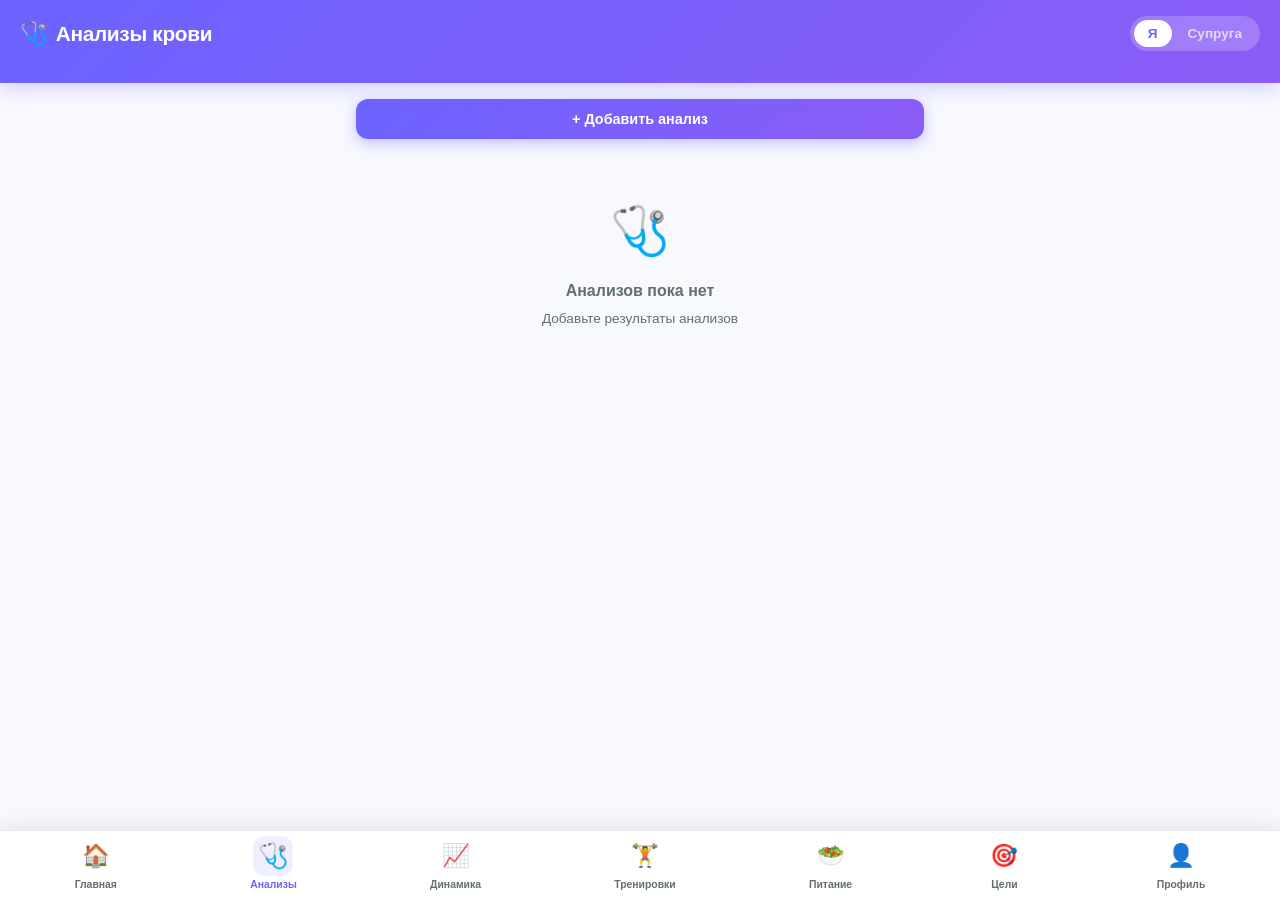
<file: analyses.html>
<!DOCTYPE html>
<html lang="ru">
<head>
  <meta charset="UTF-8">
  <meta name="viewport" content="width=device-width, initial-scale=1.0">
  <title>Анализы — Здоровье семьи</title>
  <meta name="theme-color" content="#6C63FF">
  <link rel="manifest" href="manifest.json">
  <link rel="stylesheet" href="css/style.css">
</head>
<body>

<header class="app-header">
  <div class="header-top">
    <div class="app-title"><span>🩺</span> Анализы крови</div>
    <div class="profile-switcher">
      <button class="profile-btn" data-profile="profile1">Я</button>
      <button class="profile-btn" data-profile="profile2">Супруга</button>
    </div>
  </div>
</header>

<main class="main-content">

  <button class="btn btn-primary btn-block mb-16" id="addAnalysisBtn">+ Добавить анализ</button>

  <!-- HISTORY -->
  <div id="analysesList"></div>

</main>

<!-- ADD/EDIT MODAL -->
<div class="modal-overlay" id="analysisModal">
  <div class="modal">
    <div class="modal-title">
      <span id="modalTitle">Новый анализ</span>
      <button class="modal-close" id="closeAnalysisModal">✕</button>
    </div>
    <form id="analysisForm">
      <input type="hidden" id="editId">
      <div class="form-group">
        <label class="form-label">Дата</label>
        <input type="date" class="form-control" id="analysisDate" required>
      </div>
      <div class="form-group">
        <label class="form-label">Тип анализа</label>
        <select class="form-control" id="analysisType">
          <option value="Общий анализ крови">Общий анализ крови</option>
          <option value="Биохимия">Биохимия</option>
          <option value="Микроэлементы и витамины">Микроэлементы и витамины</option>
          <option value="Гормоны">Гормоны</option>
          <option value="Давление">Давление</option>
          <option value="Полный">Полный (все показатели)</option>
        </select>
      </div>

      <!-- Dynamic fields by group -->
      <div id="analysisFields"></div>

      <div class="form-group">
        <label class="form-label">Прикрепить файл / фото</label>
        <input type="file" class="form-control" id="analysisFile" accept="image/*,.pdf">
        <div id="filePreview" style="margin-top:8px;font-size:0.8rem;color:var(--text-secondary)"></div>
      </div>
      <div class="form-group">
        <label class="form-label">Заметки</label>
        <textarea class="form-control" id="analysisNotes" rows="2" placeholder="Комментарии к анализу..."></textarea>
      </div>

      <div style="display:flex;gap:10px;margin-top:8px">
        <button type="submit" class="btn btn-primary" style="flex:1">💾 Сохранить</button>
        <button type="button" class="btn btn-outline" id="exportBtn">📥 Экспорт</button>
      </div>
    </form>
  </div>
</div>

<!-- BOTTOM NAV -->
<nav class="bottom-nav">
  <a href="index.html" class="nav-item" data-page="dashboard"><div class="nav-icon">🏠</div><span>Главная</span></a>
  <a href="analyses.html" class="nav-item active" data-page="analyses"><div class="nav-icon">🩺</div><span>Анализы</span></a>
  <a href="dynamics.html" class="nav-item" data-page="dynamics"><div class="nav-icon">📈</div><span>Динамика</span></a>
  <a href="workouts.html" class="nav-item" data-page="workouts"><div class="nav-icon">🏋️</div><span>Тренировки</span></a>
  <a href="nutrition.html" class="nav-item" data-page="nutrition"><div class="nav-icon">🥗</div><span>Питание</span></a>
  <a href="goals.html" class="nav-item" data-page="goals"><div class="nav-icon">🎯</div><span>Цели</span></a>
  <a href="profiles.html" class="nav-item" data-page="profiles"><div class="nav-icon">👤</div><span>Профиль</span></a>
</nav>

<script src="js/storage.js"></script>
<script src="js/norms.js"></script>
<script src="js/rules.js"></script>
<script src="js/utils.js"></script>
<script>
let fileDataURL = null;

function getGroupKeys(type) {
  if (type === 'Полный') return Object.keys(Norms);
  return AnalysisGroups[type] || [];
}

function renderFields(type, currentValues = {}) {
  const keys = getGroupKeys(type);
  const container = document.getElementById('analysisFields');
  container.innerHTML = '';
  if (keys.length === 0) return;
  keys.forEach(key => {
    const norm = Norms[key];
    if (!norm) return;
    const div = document.createElement('div');
    div.className = 'form-group';
    div.innerHTML = `
      <label class="form-label">${norm.label} <span style="color:var(--text-secondary);font-weight:400">(${norm.unit})</span></label>
      <input type="number" class="form-control" id="field_${key}" name="${key}"
        placeholder="${norm.label}" step="0.01" value="${currentValues[key] || ''}">
    `;
    container.appendChild(div);
  });
}

document.getElementById('analysisType').addEventListener('change', function() {
  renderFields(this.value);
});

// File input
document.getElementById('analysisFile').addEventListener('change', function() {
  const file = this.files[0];
  if (!file) return;
  const reader = new FileReader();
  reader.onload = e => {
    fileDataURL = e.target.result;
    document.getElementById('filePreview').textContent = `✓ ${file.name}`;
  };
  reader.readAsDataURL(file);
});

function openModal(analysis = null) {
  fileDataURL = null;
  document.getElementById('filePreview').textContent = '';
  document.getElementById('analysisFile').value = '';
  if (analysis) {
    document.getElementById('modalTitle').textContent = 'Редактировать анализ';
    document.getElementById('editId').value = analysis.id;
    document.getElementById('analysisDate').value = analysis.date;
    document.getElementById('analysisType').value = analysis.type;
    document.getElementById('analysisNotes').value = analysis.notes || '';
    renderFields(analysis.type, analysis.values || {});
    if (analysis.fileRef) document.getElementById('filePreview').textContent = `✓ Файл прикреплён`;
  } else {
    document.getElementById('modalTitle').textContent = 'Новый анализ';
    document.getElementById('editId').value = '';
    document.getElementById('analysisDate').value = todayISO();
    document.getElementById('analysisType').value = 'Общий анализ крови';
    document.getElementById('analysisNotes').value = '';
    renderFields('Общий анализ крови');
  }
  document.getElementById('analysisModal').classList.add('open');
}

document.getElementById('addAnalysisBtn').addEventListener('click', () => openModal());
document.getElementById('closeAnalysisModal').addEventListener('click', () => document.getElementById('analysisModal').classList.remove('open'));
document.getElementById('analysisModal').addEventListener('click', e => { if (e.target === e.currentTarget) e.currentTarget.classList.remove('open'); });

document.getElementById('analysisForm').addEventListener('submit', function(e) {
  e.preventDefault();
  const profileId = Storage.getActiveProfile();
  const type = document.getElementById('analysisType').value;
  const keys = getGroupKeys(type);
  const values = {};
  keys.forEach(k => {
    const el = document.getElementById(`field_${k}`);
    if (el && el.value !== '') values[k] = el.value;
  });
  const analysis = {
    id: document.getElementById('editId').value || Date.now().toString(),
    date: document.getElementById('analysisDate').value,
    type,
    values,
    notes: document.getElementById('analysisNotes').value,
    fileRef: fileDataURL || (document.getElementById('editId').value ? null : null)
  };
  Storage.saveAnalysis(profileId, analysis);
  document.getElementById('analysisModal').classList.remove('open');
  showToast('Анализ сохранён!');
  renderAnalysesList();
});

document.getElementById('exportBtn').addEventListener('click', () => {
  const profileId = Storage.getActiveProfile();
  const data = Storage.getAnalyses(profileId);
  const blob = new Blob([JSON.stringify(data, null, 2)], { type: 'application/json' });
  const url = URL.createObjectURL(blob);
  const a = document.createElement('a'); a.href = url; a.download = 'analyses.json'; a.click();
});

function renderAnalysesList() {
  const profileId = Storage.getActiveProfile();
  const profile = Storage.getProfile(profileId);
  const analyses = Storage.getAnalyses(profileId);
  const container = document.getElementById('analysesList');

  if (analyses.length === 0) {
    container.innerHTML = `<div class="empty-state"><div class="empty-state-icon">🩺</div><div class="empty-state-text">Анализов пока нет</div><div class="empty-state-sub">Добавьте результаты анализов</div></div>`;
    return;
  }

  container.innerHTML = analyses.map(a => {
    const keys = Object.keys(a.values || {});
    const statusRows = keys.slice(0, 6).map(k => {
      const val = a.values[k];
      if (!val) return '';
      const norm = checkNorm(k, +val, profile.gender);
      if (!norm) return '';
      const cls = norm.status === 'normal' ? 'val-normal' : norm.status === 'low' ? 'val-low' : 'val-high';
      const icon = norm.status === 'normal' ? '✓' : norm.status === 'low' ? '↓' : '↑';
      return `<tr>
        <td>${Norms[k].label}</td>
        <td class="${cls}">${val} ${Norms[k].unit} ${icon}</td>
        <td style="color:var(--text-secondary);font-size:0.78rem">${Norms[k][profile.gender === 'female' ? 'female' : 'male'].join(' – ')}</td>
      </tr>`;
    }).filter(Boolean).join('');

    const abnormal = keys.filter(k => {
      const v = a.values[k]; if (!v) return false;
      return checkNorm(k, +v, profile.gender)?.status !== 'normal';
    }).length;

    return `<div class="card">
      <div class="card-header">
        <div>
          <div class="card-title">${a.type}</div>
          <div style="font-size:0.82rem;color:var(--text-secondary)">${formatDate(a.date)}</div>
        </div>
        <div style="display:flex;gap:8px;align-items:center">
          ${abnormal > 0 ? `<span class="badge badge-danger">${abnormal} откл.</span>` : '<span class="badge badge-success">В норме</span>'}
          <button class="btn btn-outline btn-sm" onclick="openModal(${JSON.stringify(a).replace(/"/g, '&quot;')})">✏️</button>
          <button class="btn btn-sm" style="background:#FFF0F0;color:var(--danger)" onclick="deleteAnalysis('${a.id}')">🗑️</button>
        </div>
      </div>
      ${statusRows ? `<div style="overflow-x:auto"><table class="data-table"><thead><tr><th>Показатель</th><th>Значение</th><th>Норма</th></tr></thead><tbody>${statusRows}</tbody></table></div>` : ''}
      ${keys.length > 6 ? `<div style="font-size:0.8rem;color:var(--text-secondary);margin-top:8px">...и ещё ${keys.length - 6} показателей</div>` : ''}
      ${a.notes ? `<div style="margin-top:10px;font-size:0.85rem;color:var(--text-secondary);border-top:1px solid var(--border);padding-top:10px">📝 ${a.notes}</div>` : ''}
      ${a.fileRef ? `<div style="margin-top:8px"><a href="${a.fileRef}" target="_blank" class="btn btn-outline btn-sm">📎 Открыть файл</a></div>` : ''}
    </div>`;
  }).join('');
}

function deleteAnalysis(id) {
  if (!confirm('Удалить этот анализ?')) return;
  Storage.deleteAnalysis(Storage.getActiveProfile(), id);
  showToast('Удалено', 'error');
  renderAnalysesList();
}

setupProfileSwitcher(renderAnalysesList);
renderAnalysesList();
</script>
</body>
</html>
</file>
<file: css/style.css>
/* ===== RESET & BASE ===== */
*, *::before, *::after { box-sizing: border-box; margin: 0; padding: 0; }

:root {
  --primary: #6C63FF;
  --primary-dark: #5A52D5;
  --accent: #FF6584;
  --success: #43D39E;
  --warning: #FFB830;
  --danger: #FF4757;
  --bg: #F8F9FF;
  --card: #FFFFFF;
  --text: #2D3436;
  --text-secondary: #636E72;
  --border: #E8EAF6;
  --nav-height: 70px;
  --radius: 16px;
  --shadow: 0 4px 20px rgba(108,99,255,0.12);
  --shadow-sm: 0 2px 8px rgba(0,0,0,0.08);
}

html { font-size: 16px; }

body {
  font-family: -apple-system, BlinkMacSystemFont, 'Segoe UI', Roboto, sans-serif;
  background: var(--bg);
  color: var(--text);
  min-height: 100vh;
  padding-bottom: calc(var(--nav-height) + 20px);
  line-height: 1.5;
}

/* ===== HEADER ===== */
.app-header {
  background: linear-gradient(135deg, var(--primary) 0%, #8B5CF6 100%);
  color: white;
  padding: 16px 20px 20px;
  position: sticky;
  top: 0;
  z-index: 100;
  box-shadow: 0 4px 20px rgba(108,99,255,0.3);
}

.header-top {
  display: flex;
  align-items: center;
  justify-content: space-between;
  margin-bottom: 12px;
}

.app-title {
  font-size: 1.3rem;
  font-weight: 700;
  letter-spacing: -0.3px;
  display: flex;
  align-items: center;
  gap: 8px;
}

.app-title span { font-size: 1.4rem; }

.profile-switcher {
  display: flex;
  background: rgba(255,255,255,0.2);
  border-radius: 25px;
  padding: 4px;
  gap: 2px;
}

.profile-btn {
  background: transparent;
  border: none;
  color: rgba(255,255,255,0.7);
  padding: 6px 14px;
  border-radius: 20px;
  font-size: 0.85rem;
  font-weight: 600;
  cursor: pointer;
  transition: all 0.2s;
}

.profile-btn.active {
  background: white;
  color: var(--primary);
}

/* ===== BOTTOM NAV ===== */
.bottom-nav {
  position: fixed;
  bottom: 0;
  left: 0;
  right: 0;
  height: var(--nav-height);
  background: white;
  border-top: 1px solid var(--border);
  display: flex;
  align-items: center;
  justify-content: space-around;
  padding: 0 8px;
  z-index: 200;
  box-shadow: 0 -4px 20px rgba(0,0,0,0.08);
}

.nav-item {
  display: flex;
  flex-direction: column;
  align-items: center;
  gap: 3px;
  text-decoration: none;
  color: var(--text-secondary);
  font-size: 0.65rem;
  font-weight: 600;
  padding: 8px 6px;
  border-radius: 12px;
  transition: all 0.2s;
  min-width: 50px;
}

.nav-item:hover, .nav-item.active {
  color: var(--primary);
}

.nav-item.active .nav-icon {
  background: rgba(108,99,255,0.1);
  transform: scale(1.1);
}

.nav-icon {
  font-size: 1.4rem;
  width: 36px;
  height: 36px;
  display: flex;
  align-items: center;
  justify-content: center;
  border-radius: 10px;
  transition: all 0.2s;
}

/* ===== MAIN CONTENT ===== */
.main-content {
  padding: 16px 16px 0;
  max-width: 600px;
  margin: 0 auto;
}

/* ===== CARDS ===== */
.card {
  background: var(--card);
  border-radius: var(--radius);
  padding: 20px;
  margin-bottom: 16px;
  box-shadow: var(--shadow-sm);
  border: 1px solid rgba(108,99,255,0.08);
  animation: fadeInUp 0.3s ease;
}

.card-header {
  display: flex;
  align-items: center;
  justify-content: space-between;
  margin-bottom: 16px;
}

.card-title {
  font-size: 1rem;
  font-weight: 700;
  color: var(--text);
  display: flex;
  align-items: center;
  gap: 8px;
}

/* ===== HEALTH INDEX ===== */
.health-index-card {
  background: linear-gradient(135deg, #667eea 0%, #764ba2 100%);
  color: white;
  text-align: center;
  padding: 28px 20px;
}

.health-index-value {
  font-size: 4rem;
  font-weight: 800;
  line-height: 1;
  margin: 8px 0;
  text-shadow: 0 2px 10px rgba(0,0,0,0.2);
}

.health-index-label {
  font-size: 0.9rem;
  opacity: 0.85;
  font-weight: 500;
}

.health-index-status {
  display: inline-block;
  background: rgba(255,255,255,0.2);
  padding: 4px 14px;
  border-radius: 20px;
  font-size: 0.85rem;
  font-weight: 700;
  margin-top: 8px;
}

/* ===== ENERGY SLIDER ===== */
.energy-section { margin: 12px 0 0; }
.energy-label {
  display: flex;
  justify-content: space-between;
  font-size: 0.85rem;
  color: rgba(255,255,255,0.8);
  margin-bottom: 8px;
}
.energy-slider {
  width: 100%;
  -webkit-appearance: none;
  height: 8px;
  border-radius: 4px;
  background: rgba(255,255,255,0.3);
  outline: none;
}
.energy-slider::-webkit-slider-thumb {
  -webkit-appearance: none;
  width: 24px;
  height: 24px;
  border-radius: 50%;
  background: white;
  cursor: pointer;
  box-shadow: 0 2px 8px rgba(0,0,0,0.2);
}

/* ===== QUICK STATUS ===== */
.quick-status-grid {
  display: grid;
  grid-template-columns: repeat(3, 1fr);
  gap: 10px;
  margin-bottom: 16px;
}

.status-item {
  background: white;
  border-radius: 14px;
  padding: 14px 10px;
  text-align: center;
  box-shadow: var(--shadow-sm);
  border: 1px solid var(--border);
}

.status-icon { font-size: 1.6rem; margin-bottom: 6px; }
.status-value {
  font-size: 1.1rem;
  font-weight: 800;
  color: var(--primary);
  line-height: 1;
}
.status-label {
  font-size: 0.7rem;
  color: var(--text-secondary);
  margin-top: 3px;
}

/* ===== BUTTONS ===== */
.btn {
  display: inline-flex;
  align-items: center;
  justify-content: center;
  gap: 8px;
  padding: 12px 20px;
  border-radius: 12px;
  border: none;
  font-size: 0.9rem;
  font-weight: 700;
  cursor: pointer;
  transition: all 0.2s;
  text-decoration: none;
}

.btn:active { transform: scale(0.97); }

.btn-primary {
  background: linear-gradient(135deg, var(--primary), #8B5CF6);
  color: white;
  box-shadow: 0 4px 15px rgba(108,99,255,0.4);
}

.btn-primary:hover { box-shadow: 0 6px 20px rgba(108,99,255,0.5); }

.btn-accent {
  background: linear-gradient(135deg, var(--accent), #FF8FA3);
  color: white;
  box-shadow: 0 4px 15px rgba(255,101,132,0.3);
}

.btn-success {
  background: linear-gradient(135deg, var(--success), #2ECC71);
  color: white;
  box-shadow: 0 4px 15px rgba(67,211,158,0.3);
}

.btn-outline {
  background: transparent;
  border: 2px solid var(--primary);
  color: var(--primary);
}

.btn-danger {
  background: linear-gradient(135deg, var(--danger), #FF6B81);
  color: white;
}

.btn-sm { padding: 8px 14px; font-size: 0.8rem; border-radius: 8px; }
.btn-block { width: 100%; }

/* ===== FORMS ===== */
.form-group { margin-bottom: 16px; }

.form-label {
  display: block;
  font-size: 0.85rem;
  font-weight: 600;
  color: var(--text);
  margin-bottom: 6px;
}

.form-control {
  width: 100%;
  padding: 12px 14px;
  border: 2px solid var(--border);
  border-radius: 10px;
  font-size: 0.9rem;
  color: var(--text);
  background: white;
  transition: border-color 0.2s;
  outline: none;
  font-family: inherit;
}

.form-control:focus { border-color: var(--primary); }

.form-control select, select.form-control {
  appearance: none;
  background-image: url("data:image/svg+xml,%3Csvg xmlns='http://www.w3.org/2000/svg' width='12' height='12' viewBox='0 0 24 24'%3E%3Cpath fill='%236C63FF' d='M7 10l5 5 5-5z'/%3E%3C/svg%3E");
  background-repeat: no-repeat;
  background-position: right 12px center;
  padding-right: 36px;
}

.form-row {
  display: grid;
  grid-template-columns: 1fr 1fr;
  gap: 12px;
}

/* ===== ALERTS ===== */
.alert {
  padding: 14px 16px;
  border-radius: 12px;
  margin-bottom: 12px;
  font-size: 0.9rem;
  display: flex;
  align-items: flex-start;
  gap: 10px;
  font-weight: 500;
}

.alert-danger {
  background: #FFF0F0;
  border: 1px solid #FFD0D0;
  color: #C0392B;
}

.alert-warning {
  background: #FFFBF0;
  border: 1px solid #FFE9A0;
  color: #B8860B;
}

.alert-success {
  background: #F0FFF8;
  border: 1px solid #A8EDD0;
  color: #1A7F55;
}

.alert-info {
  background: #F0F0FF;
  border: 1px solid #C0C0FF;
  color: #4040C0;
}

/* ===== PROGRESS BARS ===== */
.progress-bar-wrap {
  background: var(--border);
  border-radius: 6px;
  height: 10px;
  overflow: hidden;
  margin: 6px 0;
}

.progress-bar {
  height: 100%;
  border-radius: 6px;
  transition: width 0.5s ease;
}

.progress-bar.good { background: linear-gradient(90deg, var(--success), #2ECC71); }
.progress-bar.warning { background: linear-gradient(90deg, var(--warning), #F39C12); }
.progress-bar.danger { background: linear-gradient(90deg, var(--danger), #E74C3C); }
.progress-bar.primary { background: linear-gradient(90deg, var(--primary), #8B5CF6); }

/* ===== BADGES ===== */
.badge {
  display: inline-block;
  padding: 3px 10px;
  border-radius: 20px;
  font-size: 0.75rem;
  font-weight: 700;
}
.badge-success { background: #E8FFF4; color: #1A7F55; }
.badge-danger { background: #FFF0F0; color: #C0392B; }
.badge-warning { background: #FFFBE6; color: #B8860B; }
.badge-primary { background: #EEEEFF; color: var(--primary); }

/* ===== RECOMMENDATION CARDS ===== */
.rec-card {
  background: white;
  border-radius: 14px;
  padding: 16px;
  margin-bottom: 12px;
  border-left: 4px solid var(--primary);
  box-shadow: var(--shadow-sm);
}

.rec-card.danger { border-left-color: var(--danger); }
.rec-card.warning { border-left-color: var(--warning); }
.rec-card.success { border-left-color: var(--success); }

.rec-title {
  font-weight: 700;
  font-size: 0.95rem;
  margin-bottom: 8px;
  display: flex;
  align-items: center;
  gap: 6px;
}

.rec-details { font-size: 0.85rem; color: var(--text-secondary); }
.rec-details ul { padding-left: 16px; margin-top: 4px; }
.rec-details li { margin-bottom: 3px; }

.rec-checkbox {
  display: flex;
  align-items: center;
  gap: 8px;
  margin-top: 10px;
  padding-top: 10px;
  border-top: 1px solid var(--border);
  font-size: 0.85rem;
  color: var(--text-secondary);
  cursor: pointer;
}

.rec-checkbox input { width: 18px; height: 18px; accent-color: var(--primary); }

/* ===== TABLE ===== */
.data-table {
  width: 100%;
  border-collapse: collapse;
  font-size: 0.85rem;
}

.data-table th {
  background: var(--bg);
  padding: 10px 12px;
  text-align: left;
  font-weight: 700;
  color: var(--text-secondary);
  font-size: 0.75rem;
  text-transform: uppercase;
  letter-spacing: 0.5px;
}

.data-table td {
  padding: 12px;
  border-bottom: 1px solid var(--border);
  vertical-align: middle;
}

.data-table tr:last-child td { border-bottom: none; }
.data-table tr:hover td { background: var(--bg); }

.val-normal { color: var(--success); font-weight: 700; }
.val-low { color: var(--danger); font-weight: 700; }
.val-high { color: var(--accent); font-weight: 700; }

/* ===== TABS ===== */
.tabs {
  display: flex;
  background: var(--border);
  border-radius: 12px;
  padding: 4px;
  margin-bottom: 16px;
  gap: 2px;
}

.tab-btn {
  flex: 1;
  padding: 8px;
  border: none;
  background: transparent;
  border-radius: 9px;
  font-size: 0.8rem;
  font-weight: 600;
  color: var(--text-secondary);
  cursor: pointer;
  transition: all 0.2s;
}

.tab-btn.active {
  background: white;
  color: var(--primary);
  box-shadow: var(--shadow-sm);
}

/* ===== CHART CONTAINER ===== */
.chart-container {
  position: relative;
  height: 220px;
  width: 100%;
}

/* ===== CALENDAR DOTS ===== */
.mini-calendar {
  display: grid;
  grid-template-columns: repeat(7, 1fr);
  gap: 4px;
  text-align: center;
}

.cal-day {
  aspect-ratio: 1;
  display: flex;
  align-items: center;
  justify-content: center;
  border-radius: 50%;
  font-size: 0.75rem;
  font-weight: 600;
  cursor: default;
}

.cal-day.has-workout { background: var(--primary); color: white; }
.cal-day.today { border: 2px solid var(--primary); color: var(--primary); }
.cal-day.empty { color: var(--text-secondary); }

.cal-header {
  font-size: 0.7rem;
  color: var(--text-secondary);
  font-weight: 700;
  text-transform: uppercase;
  letter-spacing: 0.5px;
}

/* ===== GOALS ===== */
.goal-card {
  background: white;
  border-radius: 14px;
  padding: 16px;
  margin-bottom: 12px;
  box-shadow: var(--shadow-sm);
  border: 1px solid var(--border);
}

.goal-header {
  display: flex;
  justify-content: space-between;
  align-items: flex-start;
  margin-bottom: 10px;
}

.goal-title { font-weight: 700; font-size: 0.95rem; }
.goal-percent {
  font-size: 1.3rem;
  font-weight: 800;
  color: var(--primary);
}

/* ===== NUTRITION ===== */
.nutrient-row {
  display: flex;
  align-items: center;
  gap: 10px;
  margin-bottom: 10px;
}

.nutrient-name {
  min-width: 110px;
  font-size: 0.82rem;
  font-weight: 600;
  color: var(--text);
}

.nutrient-bar-wrap {
  flex: 1;
  background: var(--border);
  border-radius: 5px;
  height: 8px;
  overflow: hidden;
}

.nutrient-bar {
  height: 100%;
  border-radius: 5px;
  transition: width 0.4s ease;
}

.nutrient-value {
  font-size: 0.75rem;
  color: var(--text-secondary);
  min-width: 55px;
  text-align: right;
}

/* ===== PROFILE CARDS ===== */
.profile-avatar {
  width: 70px;
  height: 70px;
  border-radius: 50%;
  display: flex;
  align-items: center;
  justify-content: center;
  font-size: 1.8rem;
  font-weight: 800;
  color: white;
  margin: 0 auto 12px;
}

.profile-avatar.male { background: linear-gradient(135deg, #6C63FF, #8B5CF6); }
.profile-avatar.female { background: linear-gradient(135deg, #FF6584, #FF8FA3); }

/* ===== BADGES ACHIEVEMENTS ===== */
.badge-achievement {
  display: flex;
  flex-direction: column;
  align-items: center;
  gap: 4px;
  padding: 12px 8px;
  background: var(--bg);
  border-radius: 12px;
  text-align: center;
}

.badge-icon { font-size: 1.8rem; }
.badge-name { font-size: 0.7rem; font-weight: 700; color: var(--text-secondary); }

.badges-grid {
  display: grid;
  grid-template-columns: repeat(4, 1fr);
  gap: 8px;
  margin-top: 8px;
}

/* ===== EMPTY STATE ===== */
.empty-state {
  text-align: center;
  padding: 40px 20px;
  color: var(--text-secondary);
}

.empty-state-icon { font-size: 3rem; margin-bottom: 12px; }
.empty-state-text { font-size: 1rem; font-weight: 600; }
.empty-state-sub { font-size: 0.85rem; margin-top: 6px; }

/* ===== MODAL ===== */
.modal-overlay {
  display: none;
  position: fixed;
  inset: 0;
  background: rgba(0,0,0,0.5);
  z-index: 300;
  align-items: flex-end;
  justify-content: center;
}

.modal-overlay.open { display: flex; }

.modal {
  background: white;
  border-radius: 24px 24px 0 0;
  padding: 24px 20px;
  width: 100%;
  max-width: 600px;
  max-height: 90vh;
  overflow-y: auto;
  animation: slideUp 0.3s ease;
}

.modal-title {
  font-size: 1.1rem;
  font-weight: 700;
  margin-bottom: 20px;
  display: flex;
  align-items: center;
  justify-content: space-between;
}

.modal-close {
  background: var(--bg);
  border: none;
  width: 32px;
  height: 32px;
  border-radius: 50%;
  font-size: 1rem;
  cursor: pointer;
  display: flex;
  align-items: center;
  justify-content: center;
}

/* ===== ANIMATIONS ===== */
@keyframes fadeInUp {
  from { opacity: 0; transform: translateY(16px); }
  to { opacity: 1; transform: translateY(0); }
}

@keyframes slideUp {
  from { transform: translateY(100%); }
  to { transform: translateY(0); }
}

@keyframes pulse {
  0%, 100% { transform: scale(1); }
  50% { transform: scale(1.05); }
}

.pulse { animation: pulse 2s infinite; }

/* ===== SECTION TITLE ===== */
.section-title {
  font-size: 1rem;
  font-weight: 700;
  color: var(--text);
  margin-bottom: 12px;
  display: flex;
  align-items: center;
  gap: 8px;
}

.page-title {
  font-size: 1.4rem;
  font-weight: 800;
  color: var(--text);
  margin-bottom: 4px;
}

.page-subtitle {
  font-size: 0.85rem;
  color: var(--text-secondary);
  margin-bottom: 20px;
}

/* ===== CHECKIN ITEMS ===== */
.checkin-item {
  display: flex;
  align-items: center;
  gap: 12px;
  padding: 12px 0;
  border-bottom: 1px solid var(--border);
}
.checkin-item:last-child { border-bottom: none; }
.checkin-item input[type=checkbox] {
  width: 22px; height: 22px;
  accent-color: var(--primary);
  flex-shrink: 0;
}
.checkin-label { font-size: 0.9rem; flex: 1; }
.checkin-points {
  font-size: 0.8rem;
  font-weight: 700;
  color: var(--warning);
  background: #FFF9E6;
  padding: 3px 8px;
  border-radius: 6px;
}

/* ===== TREND INDICATOR ===== */
.trend-up { color: var(--danger); }
.trend-down { color: var(--success); }
.trend-stable { color: var(--text-secondary); }
.trend-up-good { color: var(--success); }

.trend-badge {
  display: inline-flex;
  align-items: center;
  gap: 4px;
  padding: 4px 10px;
  border-radius: 20px;
  font-size: 0.8rem;
  font-weight: 700;
}

/* ===== FOOD ITEM ===== */
.food-item {
  display: flex;
  align-items: center;
  justify-content: space-between;
  padding: 10px 0;
  border-bottom: 1px solid var(--border);
}
.food-item:last-child { border-bottom: none; }
.food-name { font-weight: 600; font-size: 0.9rem; }
.food-meta { font-size: 0.78rem; color: var(--text-secondary); margin-top: 2px; }

/* ===== WORKOUT TYPE BUTTONS ===== */
.workout-types {
  display: grid;
  grid-template-columns: repeat(3, 1fr);
  gap: 8px;
  margin-bottom: 16px;
}

.workout-type-btn {
  background: var(--bg);
  border: 2px solid var(--border);
  border-radius: 12px;
  padding: 14px 8px;
  text-align: center;
  cursor: pointer;
  transition: all 0.2s;
  font-size: 0.8rem;
  font-weight: 700;
  color: var(--text-secondary);
}

.workout-type-btn.selected {
  border-color: var(--primary);
  background: rgba(108,99,255,0.08);
  color: var(--primary);
}

.workout-type-icon { font-size: 1.4rem; display: block; margin-bottom: 4px; }

/* ===== UTILITIES ===== */
.text-center { text-align: center; }
.text-right { text-align: right; }
.mt-8 { margin-top: 8px; }
.mt-12 { margin-top: 12px; }
.mt-16 { margin-top: 16px; }
.mb-8 { margin-bottom: 8px; }
.mb-12 { margin-bottom: 12px; }
.mb-16 { margin-bottom: 16px; }
.flex { display: flex; }
.flex-between { display: flex; justify-content: space-between; align-items: center; }
.gap-8 { gap: 8px; }
.gap-12 { gap: 12px; }
.fw-700 { font-weight: 700; }
.fs-sm { font-size: 0.85rem; }
.color-primary { color: var(--primary); }
.color-danger { color: var(--danger); }
.color-success { color: var(--success); }
.color-warning { color: var(--warning); }
.color-secondary { color: var(--text-secondary); }

.divider {
  height: 1px;
  background: var(--border);
  margin: 16px 0;
}

/* Period selector */
.period-selector {
  display: flex;
  gap: 6px;
  flex-wrap: wrap;
}
.period-btn {
  padding: 6px 14px;
  border: 2px solid var(--border);
  border-radius: 20px;
  background: white;
  font-size: 0.8rem;
  font-weight: 600;
  cursor: pointer;
  color: var(--text-secondary);
  transition: all 0.2s;
}
.period-btn.active {
  border-color: var(--primary);
  background: var(--primary);
  color: white;
}

/* Focus week card */
.focus-card {
  background: linear-gradient(135deg, #FF6584, #FF8FA3);
  color: white;
  border-radius: var(--radius);
  padding: 20px;
  margin-bottom: 16px;
}
.focus-card .focus-title {
  font-size: 1rem;
  font-weight: 700;
  opacity: 0.85;
  margin-bottom: 4px;
}
.focus-card .focus-text {
  font-size: 1.2rem;
  font-weight: 800;
}

/* Score display */
.score-display {
  text-align: center;
  padding: 16px;
}
.score-number {
  font-size: 3rem;
  font-weight: 800;
  color: var(--primary);
  line-height: 1;
}
.score-label { font-size: 0.85rem; color: var(--text-secondary); margin-top: 4px; }
</file>
